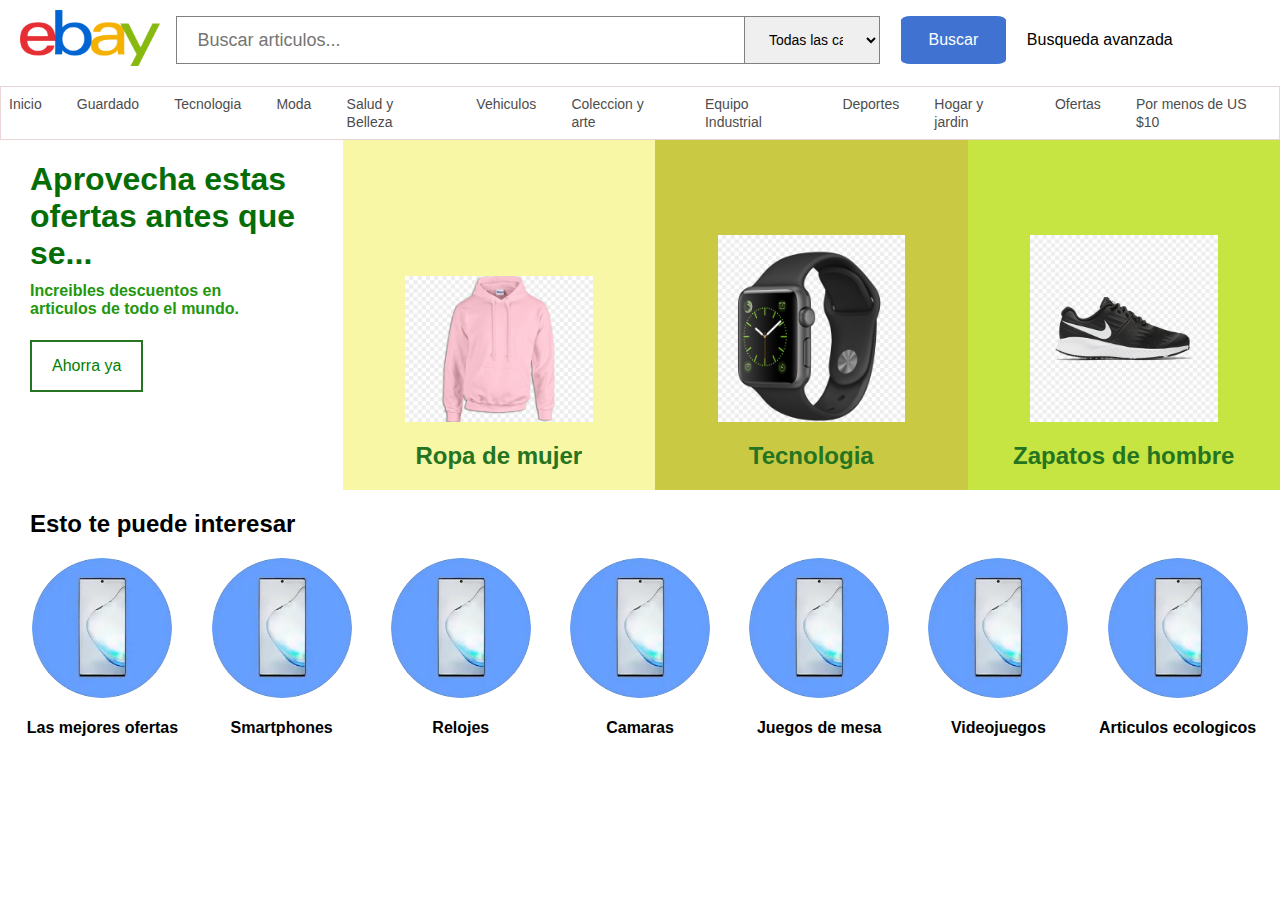
<file: index.html>
<!DOCTYPE html>
<html lang="en">
<head>
    <meta charset="UTF-8">
    <meta http-equiv="X-UA-Compatible" content="IE=edge">
    <meta name="viewport" content="width=device-width, initial-scale=1.0">
    <title>Web uno</title>
    <link rel="stylesheet" href="./style.css">
</head>
<body>
    <div id="nav">
        <a href="./index.html">
            <img width="140px" src="./logo-ebay.png" alt="">
        </a>
        <div class="container-inside-nav">
            <form class="search-container">
                <input type="text" placeholder="Buscar articulos...">
                <select>
                    <option value="value1">Tecnologia</option>
                    <option value="value2" selected>Todas las categorias</option>
                    <option value="value3">Ropa de hombre</option>
                </select>
            </form>
            <button class="btn-buscar">Buscar</button>
            <a class="a-black" href="">Busqueda avanzada</a>
        </div>
    </div>
    <div class="no-margin">
        <ul id="listaCategorias">
            <li><a href="">Inicio </a></li>
            <li><a href="">Guardado</a></li>
            <li><a href="">Tecnologia</a></li>
            <li><a href="">Moda</a></li>
            <li><a href="">Salud y Belleza</a></li>
            <li><a href="">Vehiculos</a> </li>
            <li><a href="">Coleccion y arte</a></li>
            <li><a href="">Equipo Industrial</a></li>
            <li><a href="">Deportes</a></li>
            <li><a href="">Hogar y jardin</a></li>
            <li><a href="">Ofertas</a></li>
            <li><a href="">Por menos de US $10</a></li>
        </ul>
    </div>
    <div id="imgsCategorias">
        <span id="span-ofertas-texto">
            <h1>Aprovecha estas ofertas antes que se...</h1>
            <h4>Increibles descuentos en articulos de todo el mundo.</h4>
            <button class="btn-ahorra">Ahorra ya</button>
        </span>
        <div class="img-container-1">
            <img class="img-in-container" src="./sweater.jpg" alt="">
            <a href=""><h2>Ropa de mujer</h2></a>
        </div>
        <div class="img-container-2">
            <img class="img-in-container" src="./watch.jpg" alt="">
            <a href=""><h2>Tecnologia</h2></a>
        </div>
        <div class="img-container-3">
            <img class="img-in-container" src="./shoe-3.jpg" alt="">
            <a href=""><h2>Zapatos de hombre</h2></a>
        </div>
    </div>
    <div style="margin-left: 30px;">
        <h2 class="center">Esto te puede interesar</h2>
    </div>
    <div id="categoriasRound">
        <div class="categoria-foto">
            <img class="round" width="140px" src="./smartphone.jpg" alt="">
            <a href="" >
                <h4>Las mejores ofertas</h4>
            </a>
        </div>
        <div class="categoria-foto">
            <img class="round" width="140px" src="./smartphone.jpg" alt="">
            <a href="" >
                <h4>Smartphones</h4>
            </a>
        </div>
        <div class="categoria-foto">
            <img class="round" width="140px" src="./smartphone.jpg" alt="">
            <a href="" >
                <h4>Relojes</h4>
            </a>
        </div>
        <div class="categoria-foto">
            <img class="round" width="140px" src="./smartphone.jpg" alt="">
            <a href="" >
                <h4>Camaras</h4>
            </a>
        </div>
        <div class="categoria-foto">
            <img class="round" width="140px" src="./smartphone.jpg" alt="">
            <a href="" >
                <h4>Juegos de mesa</h4>
            </a>
        </div>
        <div class="categoria-foto">
            <img class="round" width="140px" src="./smartphone.jpg" alt="">
            <a href="" >
                <h4>Videojuegos</h4>
            </a>
        </div>
        <div class="categoria-foto">
            <img class="round" width="140px" src="./smartphone.jpg" alt="">
            <a href="" >
                <h4>Articulos ecologicos</h4>
            </a>
        </div>
    </div>
</body>
</html>
</file>
<file: style.css>
@media (min-width: 1000px){
    #imgsCategorias{
        flex-direction: row;
        height:350px;
        margin-left:30px
    }
    #span-ofertas-texto{
        align-items: flex-start;
    }
    #span-ofertas-texto h4{
        width:80%;
    }
    #categoriasRound{
        display:grid;
        grid-template-columns: 14% 14% 14% 14% 14% 14% 14%;
    }

    input{
        font-size: 18px;
    }

    .container-inside-nav{
        width:82%;
        display:flex;
        flex-direction: row;
        flex-wrap: nowrap;
        justify-content: space-around;
        align-items: center;
    }

}

@media (max-width: 1000px){
    #imgsCategorias{
        flex-direction: column;
        margin-left: 0px;
    }

    #span-ofertas-texto{
        align-items: center;
        padding-bottom: 30px;
    }

    #span-ofertas-texto h1, #span-ofertas-texto h4{
        text-align: center;
    }

    #categoriasRound{
        display:grid;
        grid-template-columns: 33% 33% 33%;
        grid-template-rows: 33% 33% 33%;
        align-items: center;
    }

    .center{
        text-align: center;
    }

    input{
        font-size: 14px;
    }

    .container-inside-nav{
        width:100%;
        display:flex;
        flex-direction: row;
        flex-wrap: nowrap;
        justify-content: space-around;
        align-items: center;
        gap:5px;
    }
}

@media (max-width: 480px){
    #categoriasRound{
        grid-template-columns: repeat(2, 50%);
        grid-template-rows: repeat(4, 25%);
    }

    input{
        font-size: 13px;
    }
    .a-black{
        font-size:12px;
    }
}

@media(min-width: 480px){
    .search-container{
        width:69%;
    }
}

@media (max-width: 400px){
    .container-inside-nav{
        width:100%;
        display:flex;
        flex-direction: column;
        /* flex-wrap: nowrap; */
        justify-content: space-around;
        align-items: center;
        gap:5px;
    }

    .search-container{
        width:100%;
    }
}

@media (max-width: 300px){
    #categoriasRound{
        display:flex;
        flex-direction: column;
    }
}

@media (max-width: 1200px){
    #nav{
        flex-wrap: wrap;        
    }
}

body{
    font-family: Arial, Helvetica, sans-serif;
    height:100%;
    margin:auto;
}

input:focus ,select:focus, button:focus{
    outline: none;
}

input{
    width: 80%;
    padding: 12px 20px;
    margin: 8px 0;
    border: none;
    border-right: 1px solid gray;
    margin:0;
}

select{
    width: 20%;
    padding: 14px 20px;
    margin: 8px 0;
    font-size: 14px;
    border:none;
    margin:0;
}

#nav{
    margin-top: 10px;
    display:flex;
    justify-content: start;
    align-items: center;
    gap:0.5%;
    margin-left: 20px;
    margin-right: 20px;
}

#listaCategorias{
    display:flex;
    justify-content: center;
    list-style: none;
    gap: 2.3%;
    border: 1px solid rgb(233, 213, 213);
    padding:5px 5px;
    margin-bottom: 0;
}

#listaCategorias > li > a{
    color:rgb(77, 77, 77);
    font-size: 14px;
}

#listaCategorias > li > a:hover{
    color:rgb(1, 1, 177);
    text-decoration: underline;
}

#span-ofertas-texto{
    display: flex;
    flex-direction: column;
    width:100%; 
}

#span-ofertas-texto > h1{
    color:rgb(5, 109, 5);
    margin-bottom:0;
}

#span-ofertas-texto > h4{
    color:rgb(35, 151, 12);
    margin-top: 10px;=
}

.search-container{
    display: flex;
    flex-direction: row;
    flex-wrap: nowrap;
    padding:0;
    border:1px solid grey;
}

#imgsCategorias{
    /* height:350px; */
    /* width:98%; */
    display:flex;
}

.img-container-1 a{
    /* align-self: flex-end; */
}

.img-container-1{
    width:100%;
    height:100%;
    display: flex;
    flex-direction: column;
    align-items: center;
    justify-content: flex-end;
    background-color: rgb(247, 247, 165);
}
.img-container-2{
    width:100%;
    height:100%;
    display: flex;
    flex-direction: column;
    align-items: center;
    justify-content: flex-end;
    background-color: rgb(201, 201, 67);
}
.img-container-3{
    width:100%;
    height:100%;
    display: flex;  
    flex-direction: column;
    align-items: center;
    justify-content: flex-end;
    background-color: rgb(198, 228, 66);
}

.img-in-container{
    width:60%;
}

#categoriasRound{
    justify-content: center;
    padding-bottom: 30px;
}

#categoriasRound h4{
    text-align: center;
}

#categoriasRound h4{
    color:black;
}

#categoriasRound h4:hover{
    text-decoration: underline;
}

.categoria-foto{
    display:flex;
    flex-direction: column;
    align-items: center;
}

.round{
    border-radius: 50%;
}

.btn-buscar{
    background-color: rgb(64, 115, 209) ;
    border:none;
    padding: 15px 28px;
    text-align: center;
    font-size: 16px;
    color:white;
    border-radius: 9%;
}

.btn-ahorra{
    background-color: white ;
    border:2px solid rgb(36, 116,  33);
    padding: 15px 20px;
    text-align: center;
    font-size: 16px;
    color:green;
}

.btn-ahorra:hover, .btn-buscar:hover{
    cursor: pointer;
}

h1{
    color:rgb(12, 78, 10);
}

h4{
    color:rgb(36, 116,  33);
}

a{
    text-decoration: none;
    color:rgb(36, 116,  33);
}

.a-black{
    color:black;    
}

.a-black:hover{
    color:rgb(1, 1, 155);
}

li{
    padding: 3px 3px;
    display:inline;
    font-size: 16px;
    color:rgb(90, 90, 90);
}
</file>
